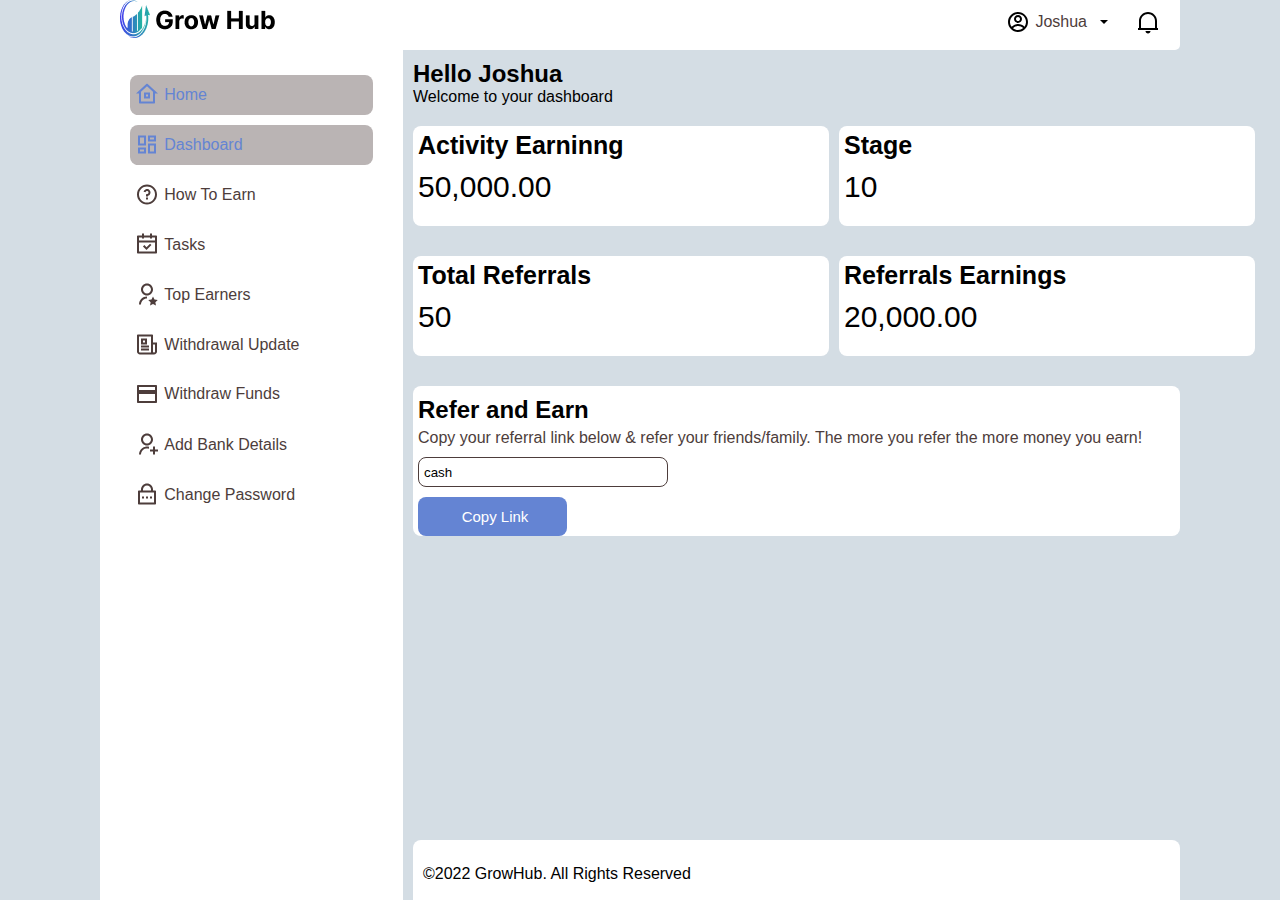
<file: index.html>
<!DOCTYPE html>
<html lang="en">
<head>
    <meta charset="UTF-8">
    <meta http-equiv="X-UA-Compatible" content="IE=edge">
    <meta name="viewport" content="width=device-width, initial-scale=1.0">
    <link rel="stylesheet" href="style.css">
    <title>GrowHub</title>
</head>
<body>
    <header>
        <div class="container">
            <div class="logo"><a href="#"><img src="./images/Logo-img.png" alt=""></a></div>
            <div class="profile-notification">
                <div class="profile"><a href="signin.html"><img src="./images/profile.svg" alt=""><p>Joshua</p><img class="drop-down" src="./images/drop-down.svg" alt=""></a>
                </div>
                <div class="notification"><img src="./images/notification.svg" alt=""></div>
            </div>
        </div>
    </header>
    <!-- Nav -->
    <nav>
        <div class="container nav-container">
            <div class="home">
                <a href="home.html" class="">
                    <img src="./images/home.svg" alt="">
                    <p>Home</p>
                </a>
            </div>
            <div class="home">
                <a href="">
                    <img src="./images/dashboard.svg" alt="">
                    <p>Dashboard</p>
                </a>
            </div>
            <div class="home">
                <a href="">
                    <img src="./images/question.svg" alt="">
                    <p>How To Earn</p>
                </a>
            </div>
            <div class="home">
                <a href="">
                    <img src="./images/task.svg" alt="">
                    <p>Tasks</p>
                </a>
            </div>
            <div class="home">
                <a href="">
                    <img src="./images/top-earner.svg" alt="">
                    <p>Top Earners</p>
                </a>
            </div>
            <div class="home">
                <a href="">
                    <img src="./images/withdraw-update.svg" alt="">
                    <p>Withdrawal Update</p>
                </a>
            </div>
            <div class="home">
                <a href="">
                    <img src="./images/withdraw-fund.svg" alt="">
                    <p>Withdraw Funds</p>
                </a>
            </div>
            <div class="home">
                <a href="">
                    <img src="./images/profile-setting.svg" alt="">
                    <p>Add Bank Details</p>
                </a>
            </div>
            <div class="home">
                <a href="">
                    <img src="./images/change-password.svg" alt="">
                    <p>Change Password</p>
                </a>
            </div>
        </div>
    </nav>
    <!-- Main Content -->
    <main>
        <div class="container">
            <div class="name">
                <h2>Hello Joshua</h2>
                <p>Welcome to your dashboard</p>
            </div>
            <div class="dash-box">
                <div class="item item1">
                    <h3>Activity Earninng</h3>
                    <p>50,000.00</p>
                </div>
                <div class="item item2">
                    <h3>Stage</h3>
                    <p>10</p>
                </div>
                <div class="item item3">
                    <h3>Total Referrals</h3>
                    <p>50</p>
                </div>
                <div class="item item4">
                    <h3>Referrals Earnings</h3>
                    <p>20,000.00</p>
                </div>
            </div>
            <div class="refer-link">
                <h2>
                    Refer and Earn
                </h2>
                <p>
                    Copy your referral link below & refer your friends/family. The more you refer the more money you earn!
                </p>
                <input type="text" name="" id="" value="cash">
                <button>Copy Link</button>
            </div>
        </div>
    </main>

    <footer>
        <div class="container">
            <p>&copy2022 GrowHub. All Rights Reserved</p>
        </div>
    </footer>
</body>
</html>
</file>
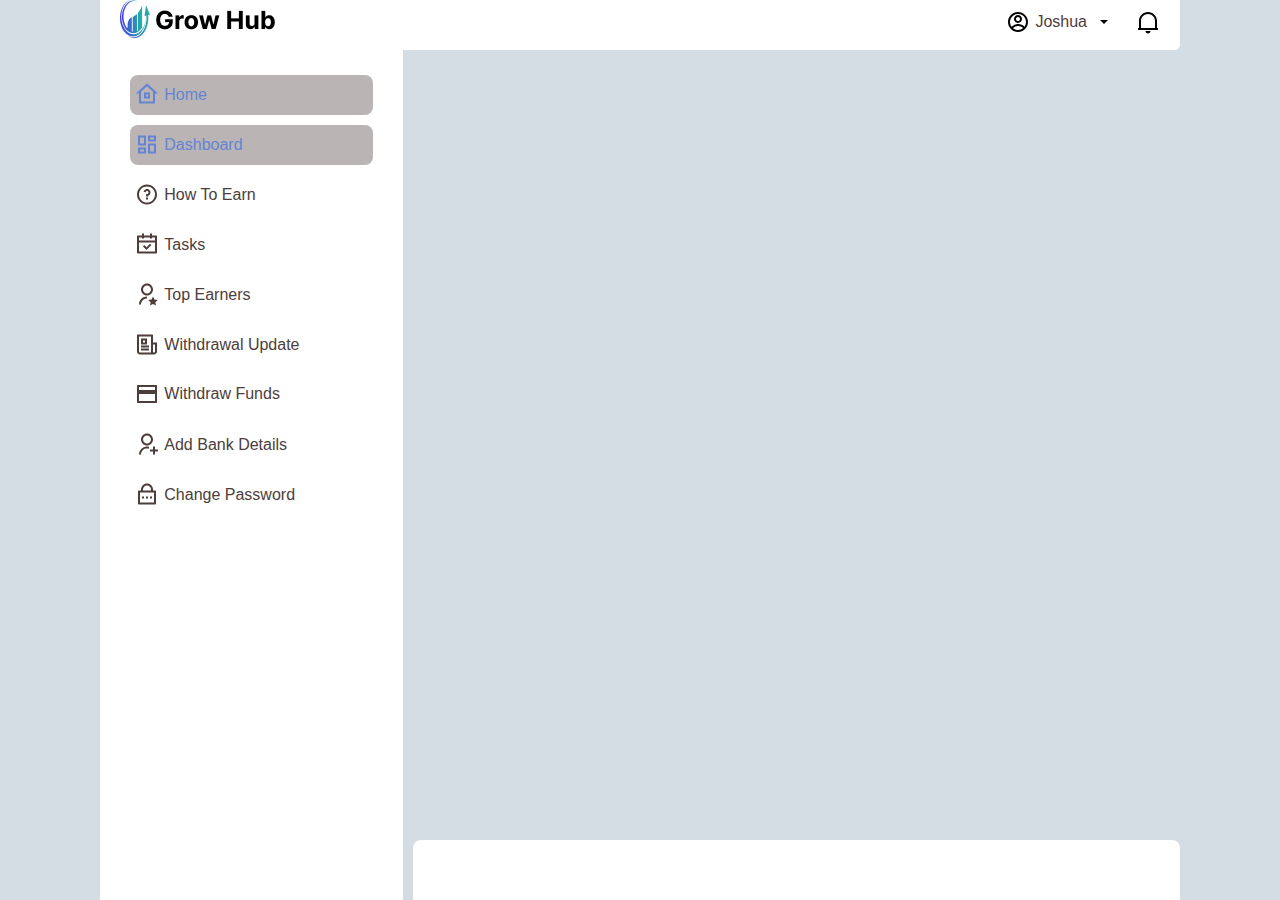
<file: home.html>
<!DOCTYPE html>
<html lang="en">
<head>
    <meta charset="UTF-8">
    <meta http-equiv="X-UA-Compatible" content="IE=edge">
    <meta name="viewport" content="width=device-width, initial-scale=1.0">
    <link rel="stylesheet" href="style.css">
    <title>GrowHub</title>
</head>
<body>
    <header>
        <div class="container">
            <div class="logo"><a href="#"><img src="./images/Logo-img.png" alt=""></a></div>
            <div class="profile-notification">
                <div class="profile"><a href="#"><img src="./images/profile.svg" alt=""><p>Joshua</p><img src="./images/drop-down.svg" alt=""></a>
                </div>
                <div class="notification"><img src="./images/notification.svg" alt=""></div>
            </div>
        </div>
    </header>
    <!-- Nav -->
    <nav>
        <div class="container">
            <div class="home">
                <a href="home.html" class="">
                    <img src="./images/home.svg" alt="">
                    <p>Home</p>
                </a>
            </div>
            <div class="home">
                <a href="">
                    <img src="./images/dashboard.svg" alt="">
                    <p>Dashboard</p>
                </a>
            </div>
            <div class="home">
                <a href="">
                    <img src="./images/question.svg" alt="">
                    <p>How To Earn</p>
                </a>
            </div>
            <div class="home">
                <a href="">
                    <img src="./images/task.svg" alt="">
                    <p>Tasks</p>
                </a>
            </div>
            <div class="home">
                <a href="">
                    <img src="./images/top-earner.svg" alt="">
                    <p>Top Earners</p>
                </a>
            </div>
            <div class="home">
                <a href="">
                    <img src="./images/withdraw-update.svg" alt="">
                    <p>Withdrawal Update</p>
                </a>
            </div>
            <div class="home">
                <a href="">
                    <img src="./images/withdraw-fund.svg" alt="">
                    <p>Withdraw Funds</p>
                </a>
            </div>
            <div class="home">
                <a href="">
                    <img src="./images/profile-setting.svg" alt="">
                    <p>Add Bank Details</p>
                </a>
            </div>
            <div class="home">
                <a href="">
                    <img src="./images/change-password.svg" alt="">
                    <p>Change Password</p>
                </a>
            </div>
        </div>
    </nav>

    <main>

    </main>

    <footer>

    </footer>
</body>
</html>
</file>
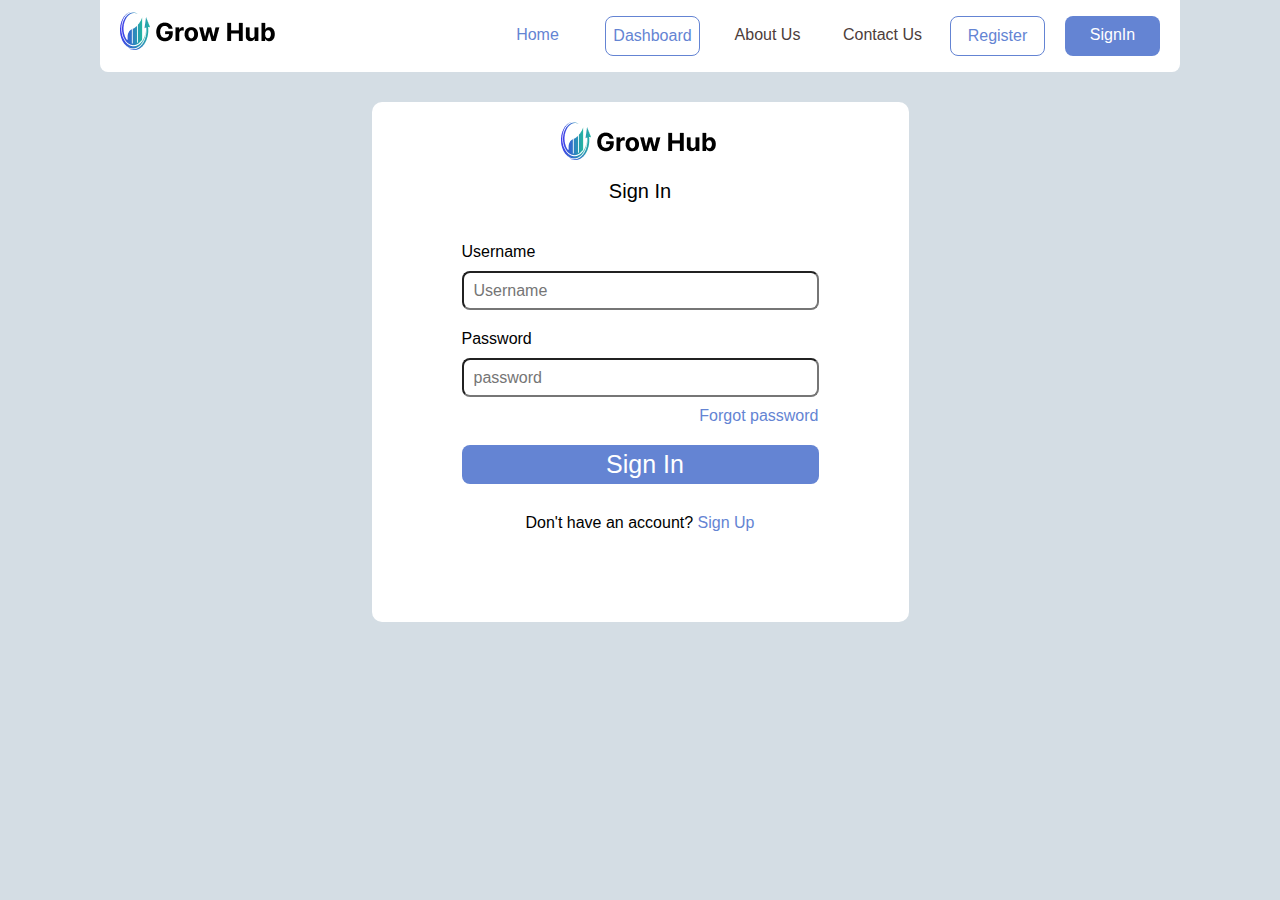
<file: signin.html>
<!DOCTYPE html>
<html lang="en">
<head>
    <meta charset="UTF-8">
    <meta http-equiv="X-UA-Compatible" content="IE=edge">
    <meta name="viewport" content="width=device-width, initial-scale=1.0">
    <link rel="stylesheet" href="signin.css">
    <title>GrowHub Sign In</title>
</head>
<body>
    <header>
        <div class="container">
            <div class="logo"><a href="#"><img src="./images/Logo-img.png" alt=""></a></div>
            <!-- Nav -->
            <div class="nav-container">
                <div class="signin login">
                    <a href="#">SignIn</a>
                </div>
                <div class="signin register">
                    <a href="#">Register</a>
                </div>
                <div class="signin contact-us">
                    <a href="#">Contact Us</a>
                </div>
                <div class="signin about-us">
                    <a href="#">About Us</a>
                </div>
                <div class="signin dashboard">
                    <a href="#">Dashboard</a>
                </div>
                <div class="signin home">
                    <a href="#">Home</a>
                </div>
            </div>
        </div>
    </header>
    <main>
        <div class="container">
            <div class="logo"><img src="./images/Logo-img.png" alt=""></div>
            <p class="signin">Sign In</p>
            <div class="form-div">
                <form action="">
                    <p class="username">Username</p>
                    <input class="input1" type="text" name="" id="" placeholder="Username">
                    <p class="password">Password</p>
                    <input class="input2" type="password" name="" id="" placeholder="password">
                    <a href=""><p>Forgot password</p></a>
                    <input class="input3" type="submit" value="Sign In">
                </form>
                <p class="signup">Don't have an account? <a href="">Sign Up</a></p>
            </div>
        </div>
    </main>
    <!-- <footer>
        <div class="container">
            <p>&copy2022 GrowHub. All Rights Reserved</p>
        </div>
    </footer> -->
</body>
</html>
</file>
<file: style.css>
*
{
    box-sizing: border-box;
    margin: 0;
    padding: 0;
}
body
{
    background-color: #D4DDE4;
    height: 100vh;
    margin: 0px 100px;
    font-family: Roboto, Poppins, sans-serif;

    display: grid;
    grid-template-areas: 
    'header header header'
    'nav main main'
    'nav footer footer'
    ;
    grid-template-columns: 313px 4fr 1fr;
    grid-template-rows: 50px 1fr 70px;
}

/* Header */
header
{
    grid-area: header;
    /* margin: 0 100px; */
    background-color: #fff;
    border-radius: 0 0 5px 0;
}
header .container
{
    display: flex;
    justify-content: space-between;
    align-items: center;
    margin: 0 20px;
}
header .container .profile-notification
{
    display: flex;
    gap: 20px;
}


.profile-notification .profile a
{
    display: flex;
    align-items: center;
    gap: 5px;
    text-decoration: none;
    color: #4D3D3B;
}

/* Nav */
nav
{
    grid-area: nav;
    background-color: #fff;
    margin-right: 10px;

}
nav .container
{
    display: flex;
    flex-direction: column;
    gap: 10px;
    margin-top: 25px;
}

nav .container .home
{
    background-color: #BAB4B4;
    width: 80%;
    height: 40px;
    margin: auto;
    padding-top: 7px;
    border-radius: 8px;
}
nav .container .home:nth-of-type(3),
nav .container .home:nth-of-type(4),
nav .container .home:nth-of-type(5),
nav .container .home:nth-of-type(6),
nav .container .home:nth-of-type(7),
nav .container .home:nth-of-type(8),
nav .container .home:nth-of-type(9)
{
    background-color: #fff;
    
}
nav .container .home:nth-of-type(3) a,
nav .container .home:nth-of-type(4) a,
nav .container .home:nth-of-type(5) a,
nav .container .home:nth-of-type(6) a,
nav .container .home:nth-of-type(7) a,
nav .container .home:nth-of-type(8) a,
nav .container .home:nth-of-type(9) a
{
    color: #4D3D3B;
    
}
nav .container .home a
{
    display: flex;
    align-items: center;
    margin: auto;
    gap: 5px;
    padding-left: 5px;
    text-decoration: none;
    color: #6484D3;
    
}
nav .container .home a:hover
{
   color: #6484D3;
}
nav .container .home a:focus
{
   /* transform: scale(0.90); */
   color: #ce522d;
}
nav .container .home:hover
{
   transform: scale(0.90);
   border: 1px solid #4D3D3B;

}

/* main */
main{
    grid-area: main;
    /* background-color: #fff; */
    margin-top: 10px;
}
main .container .dash-box
{
    display: grid;
    grid-template-areas: 
    'item1 item2'
    'item3 item4'
    ;
    gap: 30px 10px;
    margin-top: 20px;
}
.item1
{
    grid-area: item1;
}
.item2
{
    grid-area: item2;
}
.item3
{
    grid-area: item3;
}
.item4
{
    grid-area: item4;
}
main .container .dash-box .item
{
    background-color: #fff;
    width: 416px;
    height: 100px;
    border-radius: 8px;
    padding: 5px 0 0 5px;
}
main .container .dash-box .item h3
{
    font-size: 25px;
    font-weight: 700;
}
main .container .dash-box .item p
{
    font-size: 30px;
    font-weight: 500;
    padding: 10px 0 0 0px;
}
main .container .refer-link
{
    margin-top: 30px;
    background-color: #fff;
    border-radius: 8px;
    padding: 0px 10px 0 5px;
    height: 150px;
    display: flex;
    flex-direction: column;
}
main .container .refer-link h2
{
    margin-top: 5px;
    padding-top: 5px;
}
main .container .refer-link p
{
    margin-top: 5px;
    color: #4D3D3B;
}
main .container .refer-link input
{
    width: 250px;
    height: 30px;
    padding-left: 5px;
    border-radius: 8px;
    border: 1px solid #4D3D3B;
    margin-top: 10px;
}
main .container .refer-link button
{
    width: 149px;
    height: 39px;
    padding-left: 5px;
    border-radius: 8px;
    border: 0;
    margin-top: 10px;
    background-color: #6484D3;
    color: #fff;
    font-size: 15px;
    cursor: pointer;
}
main .container .refer-link button:hover
{
    transform: scale(0.90);
}

    

/* footer */
footer{
    grid-area: footer;
    background-color: #fff;
    margin-top: 10px;
    border-radius: 8px 8px 0 0;
}

footer .container
{
    padding: 25px 0 0 10px;
}


/* Mobile View for Index page Start */

@media(max-width: 600px) {
    body
    {
        background-color: #D4DDE4;
        height: 100vh;
        margin: 0px 10px;

        display: block;
    }
    nav
    {
        display: none;
    }

    /* Heaqder */
    header
    {
        border-radius: 0px 0px 5px 5px;
    }
    header .container .logo
    {
        width: 100%;
        margin-top: 10px;
        margin-left: 30px;
        display: flex;
        justify-content: center;
    }
    header .container .logo a
    {
        width: 150px;
        overflow: hidden;
    }
    header .container .logo img
    {
        width: 180px;
        margin: 0 0 0 -34px;
    }
    .profile-notification .profile p,
    .profile-notification .profile .drop-down
    {
        display: none;
    }

    /* Main */
    main .container .name h2
    {
        font-size: 30px;
        font-weight: 700;
        margin-left: 10px;
    }
    main .container .name p
    {
        font-size: 16px;
        font-weight: 300;
        margin-left: 10px;
    }
    main .container .dash-box
    {
        display: block;
        display: flex;
        flex-direction: column;
        align-items: center;
    }
    main .container .dash-box .item2,
    main .container .dash-box .item3,
    main .container .dash-box .item4
    {
        margin-top: -10px;
    }
    main .container .dash-box .item
    {
        width: 350px;
        height: 110px;
    }
    main .container .dash-box .item h3
    {
        font-size: 18px;
        font-weight: 700;
    }
    main .container .dash-box .item p
    {
        font-size: 28px;
        font-weight: 500;
    }

    /* Refer and Earn */

    main .container .refer-link
    {
        padding: 0px 20px 0 20px;
        height: 240px;
    }
    main .container .refer-link h2
    {
        margin-top: 5px;
        padding-top: 5px;
    }
    main .container .refer-link input
    {
        width: 320px;
        height: 40px;
    }
    main .container .refer-link button
    {
        width: 170px;
        height: 40px;
        font-size: 16px;
    }

    /* Footer Mobile */
    footer{
        margin-top: 30px;
        height: 70px;
    }
    
    footer .container
    {
        padding: 25px 0 0 20px;
    }
}
</file>
<file: signin.css>
*
{
    box-sizing: border-box;
    margin: 0;
    padding: 0;
}
body
{
    background-color: #D4DDE4;
    height: 100vh;
    margin: 0px 100px;
    font-family: Roboto, Poppins, sans-serif;
    text-decoration: none;
}

/* Header */
header .container
{
    display: flex;
    justify-content: space-between;
    background-color: #fff;
    align-items: center;
    height: 72px;
    border-radius: 0 0 8px 8px;
}
header .container .logo
{
    margin-left: 20px;
}
header .container .nav-container
{
    display: flex;
    /* justify-content: space-between; */
    flex-direction: row-reverse;
    gap: 20px;
    margin: 0px 20px 0px 0px;
}
header .container .nav-container .signin 
{
    /* background-color: red; */
    width: 95px;
    height: 40px;
    text-align: center;
    padding-top: 10px;
    border-radius: 8px;
    /* margin-top: 10px; */
}
header .container .nav-container .login,
header .container .nav-container .login a
{
    background-color: #6484D3;
    color: #fff;
}
header .container .nav-container .register, .dashboard
{
    border: 1px solid #6484D3;
}

header .container .nav-container .login:hover, .register:hover, .dashboard:hover
{
    transform: scale(0.90);
}
header .container .nav-container .register a,
.dashboard a,
.home a
{
    color: #6484D3;
}
header .container .nav-container .contact-us a,
.about-us a
{
    color: #4D3D3B;
}

header .container .nav-container .signin a
{
    text-decoration: none;
}

/* Main Style start */
main .container
{
    background-color: #fff;
    width: 537px;
    height: 520px;
    margin: auto;
    margin-top: 30px;
    border-radius: 10px;
}
main .container .logo
{
    width: 158px;
    height: 38.04px;
    margin: auto;
    padding-top: 20px;
}
main .container .signin
{
    text-align: center;
    font-size: 20px;
    margin-top: 40px;
}
main .container .form-div
{
    width: 357px;
    margin: auto;
    height: 315px;
    margin-top: 40px;
}
main .container .form-div input
{
    width: 357px;
    height: 39px;
    border-radius: 8px;
    padding-left: 10px;
    font-size: 16px;
}
main .container .form-div input:focus
{
    border: 1px solid #6484D3;
    -webkit-ms-o-moz-border: 1px solid #6484D3;
}
main .container .form-div form .username
{
    margin-top: 40px;
}
main .container .form-div form .input1
{
    margin-top: 10px;
}
main .container .form-div form .password
{
    margin-top: 20px;
}
main .container .form-div form .input2
{
    margin-top: 10px;
}
main .container .form-div form a
{
    text-decoration: none;
}
main .container .form-div form a p
{
    text-align: right;
    margin-top: 10px;
    color: #6484D3;
}
main .container .form-div form .input3
{
    margin-top: 20px;
    font-size: 25px;
    background-color: #6484D3;
    color: #fff;
    border: 0;
}
main .container .signup
{
    text-align: center;
    margin-top: 30px;
    text-decoration: none;
}
main .container .signup a
{
    text-decoration: none;
    color: #6484D3;
}
</file>
